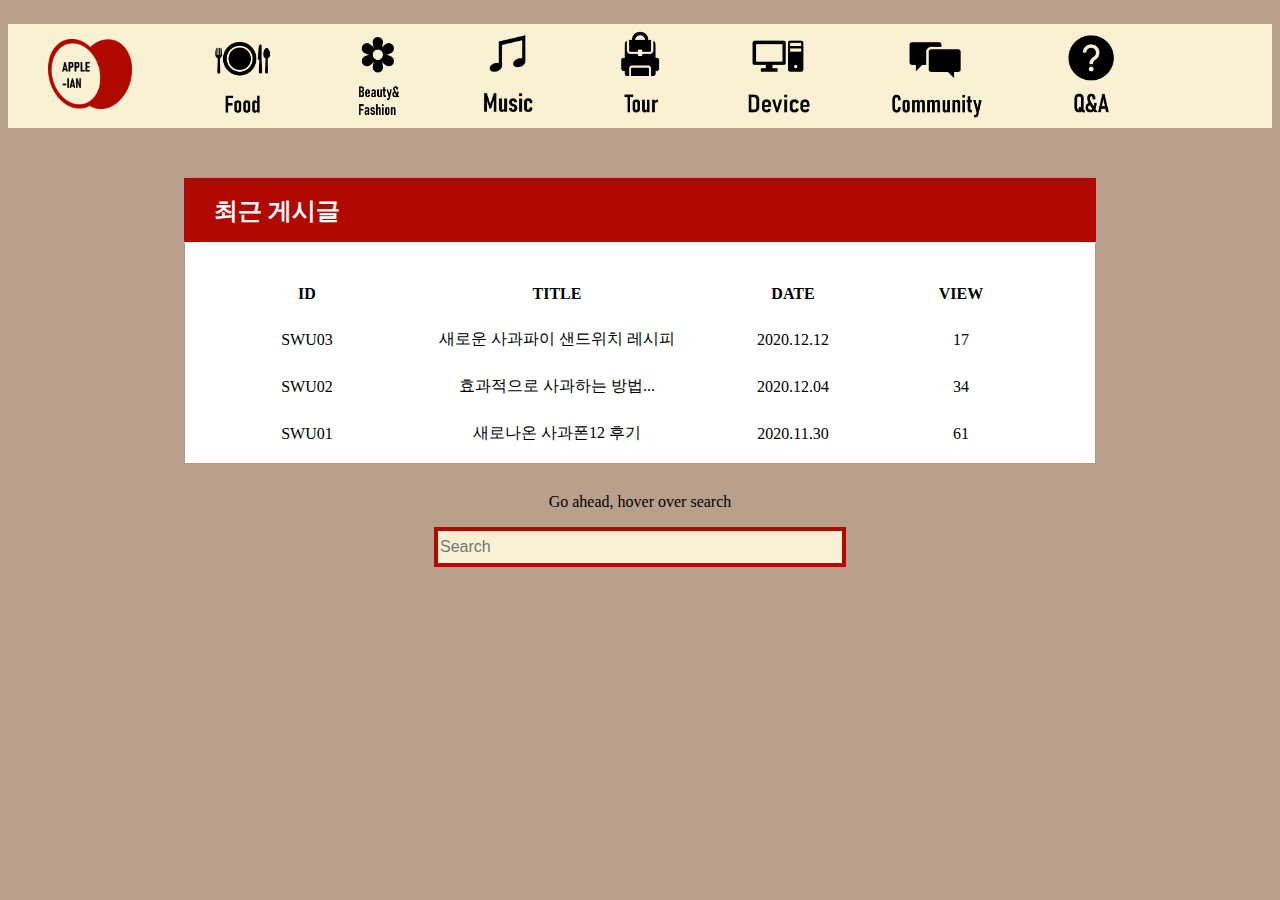
<file: 2017111374정유리/community.html>
<!DOCTYPE html>
<html>
    <head>
        <title>APPLIEAN</title>
        <style>
        .table-wrapper {
        width: 850px;
        background: #fff;
        padding: 20px 30px 5px;
        margin: 30px auto;
        box-shadow: 0 0 1px 0 rgba(0,0,0,.25);
    }
    .table-title .btn-group {
        float: right;
    }
    .table-title .btn {
        min-width: 50px;
        border-radius: 2px;
        border: none;
        padding: 6px 12px;
        font-size: 95%;
        outline: none !important;
        height: 30px;
    }
    .table-title {
        border-bottom: 1px solid #e9e9e9;
        padding-bottom: 15px;
        margin-bottom: 5px;
        background: #AF0900;
        margin: -20px -31px 10px;
        padding: 15px 30px;
        color: #fff;
    }
    .table-title h2 {
        margin: 2px 0 0;
        font-size: 24px;
    }
   
    table.table tr th, table.table tr td {
        border-color: #e9e9e9;
        padding: 12px 40px;
        vertical-align: middle;
        text-align: center;
    }
    table.table tr th:first-child {
        width: 100px;
    }
    table.table tr th:last-child {
        width: 100px;
    }
    
    .search__input{
        width: 400px; height: 30px;
        border: 4px solid #AF0900;
        background: #faf1d4;
        font-size: 16px;
    }
    .search__input:hover{
        width: 400px; height: 30px;
        border: 4px solid #AF0900;
        background: #fff;
        font-size: 16px;
    }
    .search__title{
        font-family: fantasy;
    }
    
    
   
    
    </style>



    </head>
    <body style="background-color: #B8A08D;">
        <link rel="stylesheet" href="style.css">

        <div id="wrapper">
            <header id="header"> 
                <!--img src="img/Logo.png" width="100%"--> 
                <nav class="navigator" >
                    <ul id="nav">
                        
                        <!--li><a href="#menu">MakeUP</a></li>
                        
                        <li><a href="#">Fashion</a></li>
                        <li><a href="#">Music</a></li>
                        <li><a href="#">Food</a></li>
                        <li><a href="#">Story</a></li>
                        <li><a href="#menu">MakeUP</a></li-->
                        <li><a href="index.html"><img style="margin-top: 10px;" src="img/4x/자산 1a.png" height="70px" ></a></li>
                        <li><a href="food.html"><img src="img/4x/자산 3a.png" height="90px"></a></li>
                        <li><a href="bf.html"><img src="img/4x/자산 4a.png" height="90px"></a></li>
                        <li><a href="music.html"><img src="img/4x/자산 5a.png" height="90px"></a></li>
                        <li><a href="tour.html"><img src="img/4x/자산 6a.png" height="90px"></a></li>
                        <li><a href="device.html"><img src="img/4x/자산 7a.png" height="90px"></a></li>
                        <li><a href="community.html"><img src="img/4x/자산 8a.png" height="90px"></a></li>
                        <li><a href="QA.html"><img src="img/4x/자산 9a.png" height="90px"></a></li>
                    </ul>
                </nav>
                

            </header>

            <div class="container">
                    <div class="table-wrapper">
                        <div class="table-title">
                        <div class="row">
                            <div class="col-sm-6"><h2><b>최근 게시글 </b></h2></div>
                        </div>
                    </div>
                    
                        <table class="table table-striped">
                            <div style="text-align: center;">
                            <thead>
                                <tr>
                                    <th>ID</th>
                                    <th>TITLE</th>
                                    <th>DATE</th>
                                    <th>VIEW</th>
                                </tr>
                                
                            </thead>
                    
                            <tbody>
                                <tr>
                                    <td>SWU03</td>
                                    <td>새로운 사과파이 샌드위치 레시피</td>
                                    <td>2020.12.12</td>
                                    <td>
                                         17
                                    </td>
                                </tr>
                                <tr>
                                    <td>SWU02</td>
                                    <td>효과적으로 사과하는 방법...</td>
                                    <td>2020.12.04</td>
                                    <td>
                                        34
                                    </td>
                                </tr>
                                <tr>
                                    <td>SWU01</td>
                                    <td>새로나온 사과폰12 후기</td>
                                    <td>2020.11.30</td>
                                    <td>
                                        61
                                    </td>
                                </tr>
                                <br>
                            </tbody>
                        </div>    
                        </table>
                    
                    
                    </div>
                </div>

                <div class="search__container" style="text-align: center";>
                    <p class="search__title">
                        Go ahead, hover over search
                    </p>
                    <input class="search__input" type="text" placeholder="Search">
                </div>
                    
            

        </div>

    </body>
</html>
</file>
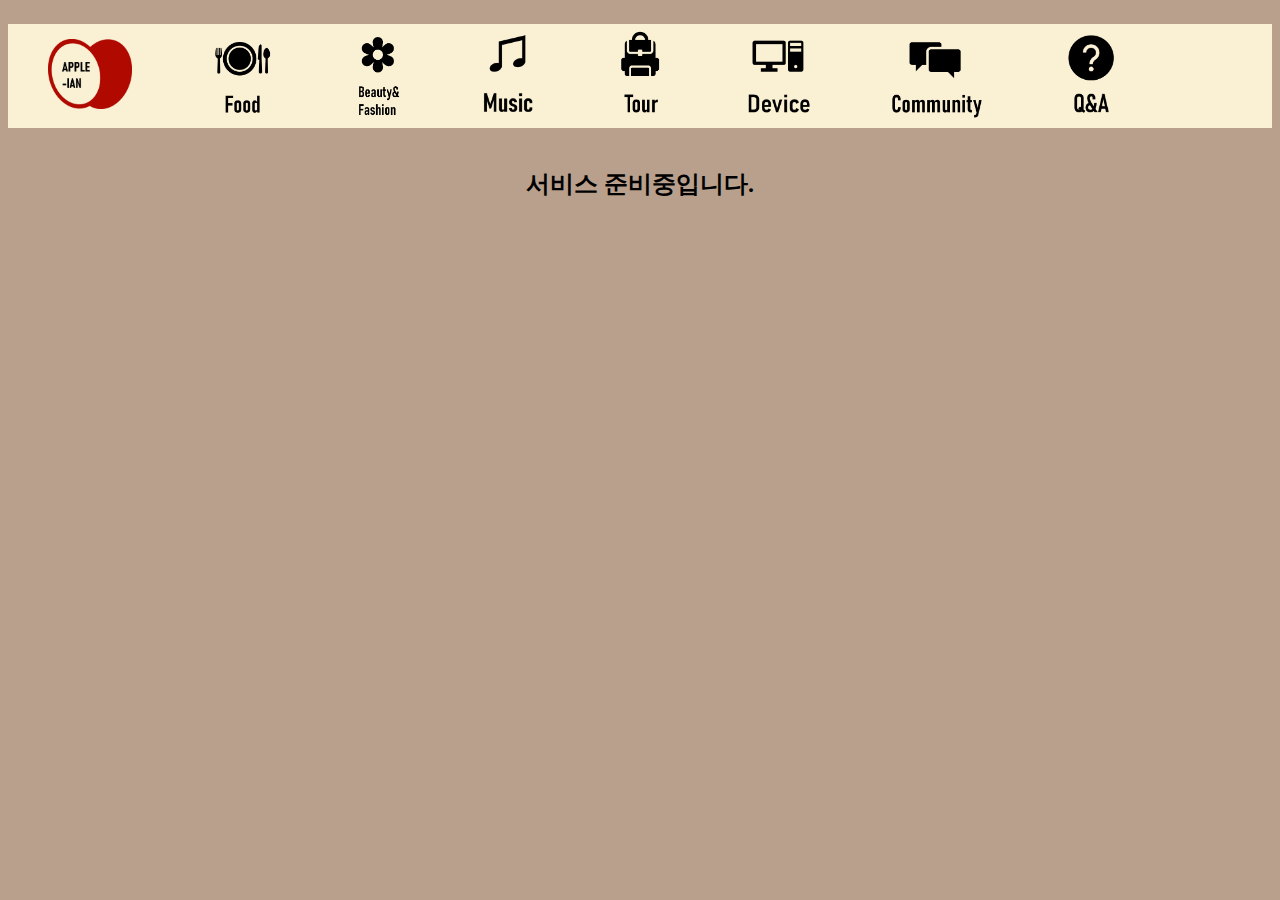
<file: 2017111374정유리/device.html>
<!DOCTYPE html>
<html>
    <head>
        <title>APPLIEAN</title>
        


    </head>
    <body style="background-color: #B8A08D;">
        <link rel="stylesheet" href="style.css">

        <div id="wrapper">
            <header id="header"> 
                <!--img src="img/Logo.png" width="100%"--> 
                <nav class="navigator" >
                    <ul id="nav">
                        
                        <!--li><a href="#menu">MakeUP</a></li>
                        
                        <li><a href="#">Fashion</a></li>
                        <li><a href="#">Music</a></li>
                        <li><a href="#">Food</a></li>
                        <li><a href="#">Story</a></li>
                        <li><a href="#menu">MakeUP</a></li-->   
                        <li><a href="index.html"><img style="margin-top: 10px;" src="img/4x/자산 1a.png" height="70px"></a></li>
                        <li><a href="food.html"><img src="img/4x/자산 3a.png" height="90px"></a></li>
                        <li><a href="bf.html"><img src="img/4x/자산 4a.png" height="90px"></a></li>
                        <li><a href="music.html"><img src="img/4x/자산 5a.png" height="90px"></a></li>
                        <li><a href="tour.html"><img src="img/4x/자산 6a.png" height="90px"></a></li>
                        <li><a href="device.html"><img src="img/4x/자산 7a.png" height="90px"></a></li>
                        <li><a href="community.html"><img src="img/4x/자산 8a.png" height="90px"></a></li>
                        <li><a href="QA.html"><img src="img/4x/자산 9a.png" height="90px"></a></li>
                    </ul>
                </nav>

            </header>
            <div style="text-align: center;">
                <h2>서비스 준비중입니다.</h2>
            </div>
            

        </div>

    </body>
</html>
</file>
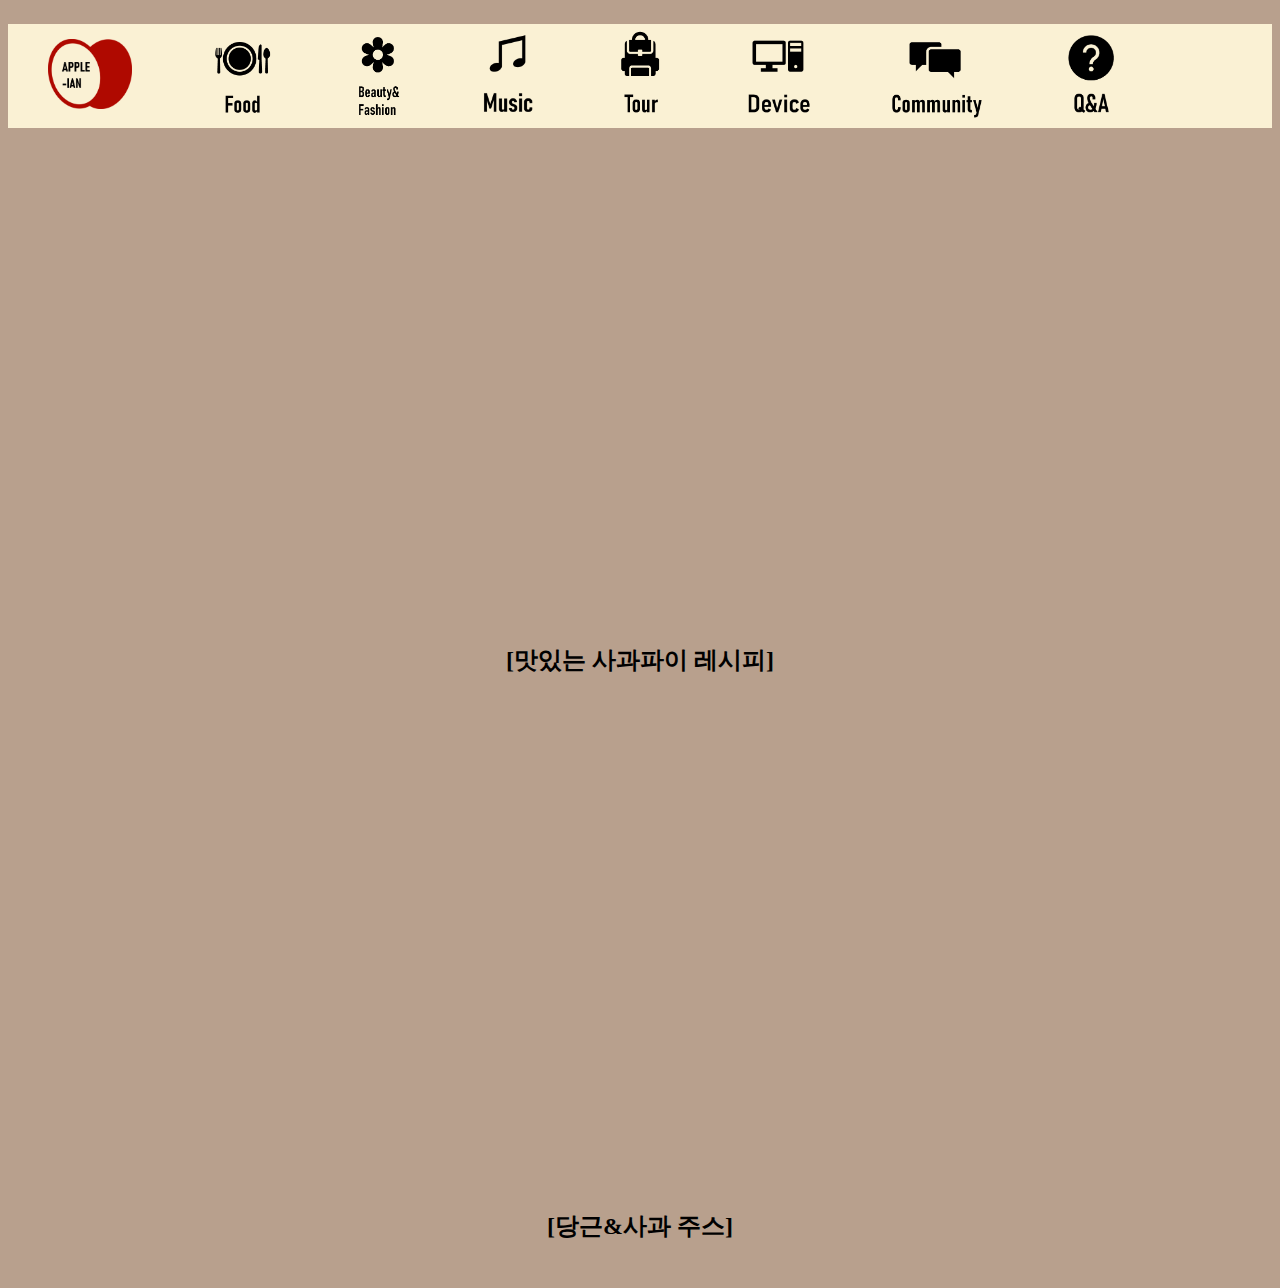
<file: 2017111374정유리/food.html>
<!DOCTYPE html>
<html>
    <head>
        <title>APPLIEAN</title>


    </head>
    <body style="background-color: #B8A08D;">
        <link rel="stylesheet" href="style.css">

        <div id="wrapper">
            <header id="header"> 
                <!--img src="img/Logo.png" width="100%"--> 
                <nav class="navigator" >
                    <ul id="nav">
                        
                        <!--li><a href="#menu">MakeUP</a></li>
                        
                        <li><a href="#">Fashion</a></li>
                        <li><a href="#">Music</a></li>
                        <li><a href="#">Food</a></li>
                        <li><a href="#">Story</a></li>
                        <li><a href="#menu">MakeUP</a></li-->
                        <li><a href="index.html"><img style="margin-top: 10px;" src="img/4x/자산 1a.png" height="70px" ></a></li>
                        <li><a href="food.html"><img src="img/4x/자산 3a.png" height="90px"></a></li>
                        <li><a href="bf.html"><img src="img/4x/자산 4a.png" height="90px"></a></li>
                        <li><a href="music.html"><img src="img/4x/자산 5a.png" height="90px"></a></li>
                        <li><a href="tour.html"><img src="img/4x/자산 6a.png" height="90px"></a></li>
                        <li><a href="device.html"><img src="img/4x/자산 7a.png" height="90px"></a></li>
                        <li><a href="community.html"><img src="img/4x/자산 8a.png" height="90px"></a></li>
                        <li><a href="QA.html"><img src="img/4x/자산 9a.png" height="90px"></a></li>
                    </ul>
                </nav>
                <div id=applepie style="text-align: center;">
                    <iframe width="840" height="472" src="https://www.youtube.com/embed/VixMVI0U87A" frameborder="0" allow="accelerometer; autoplay; clipboard-write; encrypted-media; gyroscope; picture-in-picture" allowfullscreen></iframe>
                    <br>
                    <h2>[맛있는 사과파이 레시피]</h2>
                    <br>
                </div>
                <div id=applepie style="text-align: center;">
                    <iframe width="840" height="472" src="https://www.youtube.com/embed/Lpa8a0VWpSM" frameborder="0" allow="accelerometer; autoplay; clipboard-write; encrypted-media; gyroscope; picture-in-picture" allowfullscreen></iframe>
                    <br>
                    <h2>[당근&사과 주스]</h2>
                    <br>
                </div>
            </header>
            

        </div>

    </body>
</html>
</file>
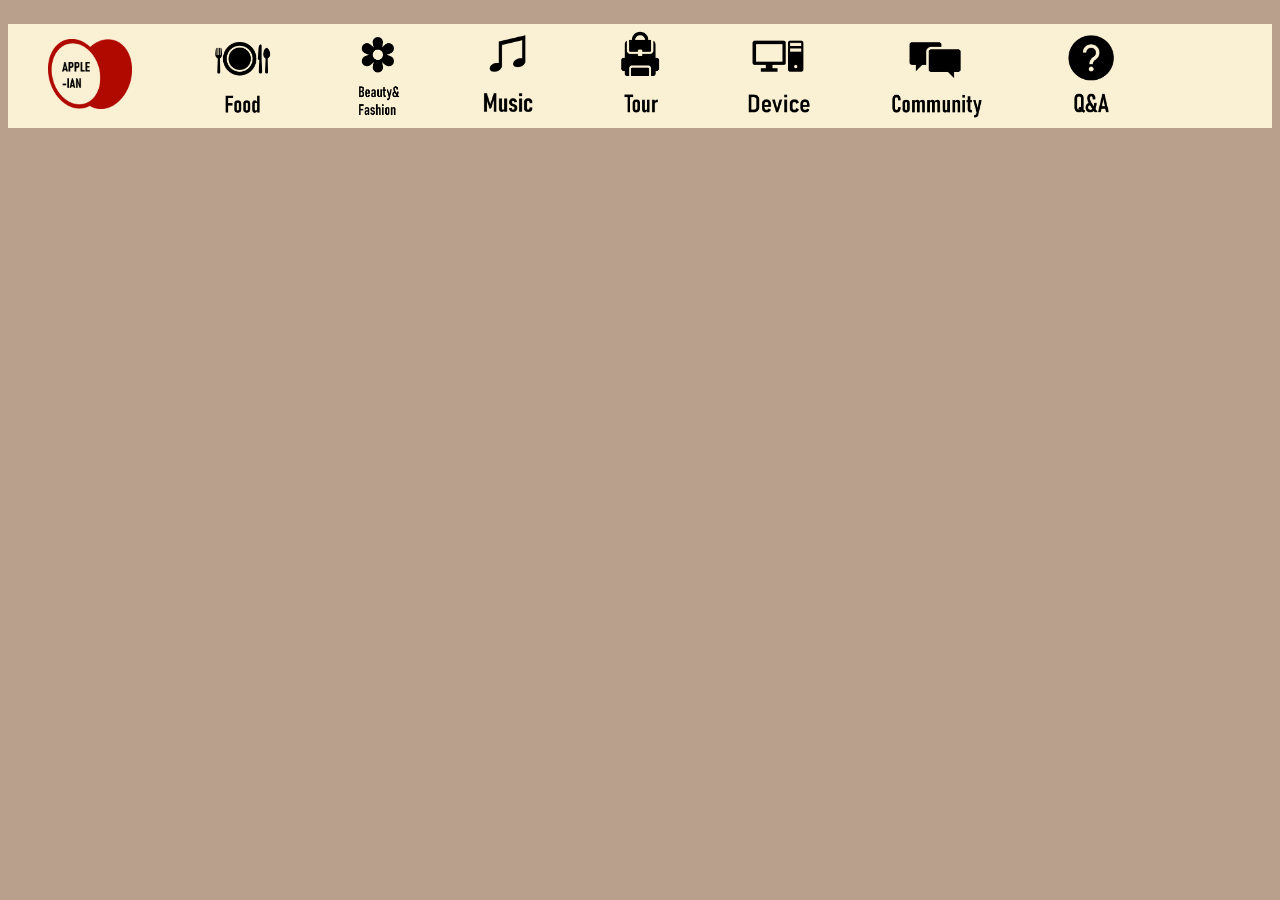
<file: 2017111374정유리/music.html>
<!DOCTYPE html>
<html>
    <head>
        <title>APPLIEAN</title>


    </head>
    <body style="background-color: #B8A08D;">
        <link rel="stylesheet" href="style.css">

        <div id="wrapper">
            <header id="header"> 
                <!--img src="img/Logo.png" width="100%"--> 
                <nav class="navigator" >
                    <ul id="nav">
                        
                        <!--li><a href="#menu">MakeUP</a></li>
                        
                        <li><a href="#">Fashion</a></li>
                        <li><a href="#">Music</a></li>
                        <li><a href="#">Food</a></li>
                        <li><a href="#">Story</a></li>
                        <li><a href="#menu">MakeUP</a></li-->   
                        <li><a href="index.html"><img style="margin-top: 10px;" src="img/4x/자산 1a.png" height="70px"></a></li>
                        <li><a href="food.html"><img src="img/4x/자산 3a.png" height="90px"></a></li>
                        <li><a href="bf.html"><img src="img/4x/자산 4a.png" height="90px"></a></li>
                        <li><a href="music.html"><img src="img/4x/자산 5a.png" height="90px"></a></li>
                        <li><a href="tour.html"><img src="img/4x/자산 6a.png" height="90px"></a></li>
                        <li><a href="device.html"><img src="img/4x/자산 7a.png" height="90px"></a></li>
                        <li><a href="community.html"><img src="img/4x/자산 8a.png" height="90px"></a></li>
                        <li><a href="QA.html"><img src="img/4x/자산 9a.png" height="90px"></a></li>
                    </ul>
                </nav>

            </header>
            <div id=gf_apple style="text-align: center;">
                <iframe width="560" height="315" src="https://www.youtube.com/embed/XQSse3b2ge4" frameborder="0" allow="accelerometer; autoplay; clipboard-write; encrypted-media; gyroscope; picture-in-picture" allowfullscreen></iframe>
            </div>
            <div id=appsong style="text-align: center; padding-top: 10px;">
                <iframe width="560" height="315" src="https://www.youtube.com/embed/Op2cgIDis8A" frameborder="0" allow="accelerometer; autoplay; clipboard-write; encrypted-media; gyroscope; picture-in-picture" allowfullscreen></iframe>
            </div>
        </div>

    </body>
</html>
</file>
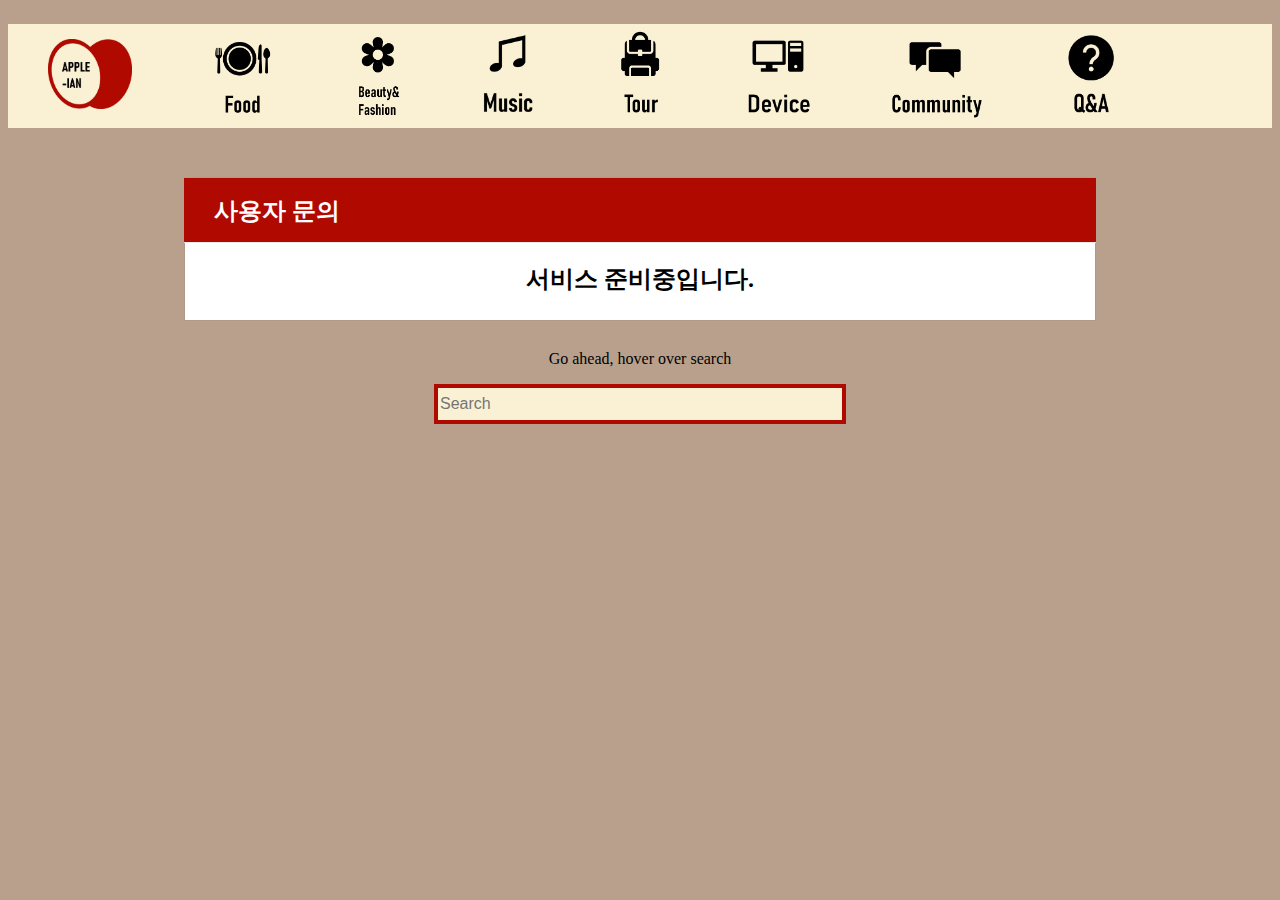
<file: 2017111374정유리/QA.html>
<!DOCTYPE html>
<html>
    <head>
        <title>APPLIEAN</title>
        <style>
        .table-wrapper {
        width: 850px;
        background: #fff;
        padding: 20px 30px 5px;
        margin: 30px auto;
        box-shadow: 0 0 1px 0 rgba(0,0,0,.25);
    }
    .table-title .btn-group {
        float: right;
    }
    .table-title .btn {
        min-width: 50px;
        border-radius: 2px;
        border: none;
        padding: 6px 12px;
        font-size: 95%;
        outline: none !important;
        height: 30px;
    }
    .table-title {
        border-bottom: 1px solid #e9e9e9;
        padding-bottom: 15px;
        margin-bottom: 5px;
        background: #AF0900;
        margin: -20px -31px 10px;
        padding: 15px 30px;
        color: #fff;
    }
    .table-title h2 {
        margin: 2px 0 0;
        font-size: 24px;
    }
   
    table.table tr th, table.table tr td {
        border-color: #e9e9e9;
        padding: 12px 40px;
        vertical-align: middle;
        text-align: center;
    }
    table.table tr th:first-child {
        width: 100px;
    }
    table.table tr th:last-child {
        width: 100px;
    }
    
    .search__input{
        width: 400px; height: 30px;
        border: 4px solid #AF0900;
        background: #faf1d4;
        font-size: 16px;
    }
    .search__input:hover{
        width: 400px; height: 30px;
        border: 4px solid #AF0900;
        background: #fff;
        font-size: 16px;
    }
    .search__title{
        font-family: fantasy;
    }
    
    
   
    
    </style>



    </head>
    <body style="background-color: #B8A08D;">
        <link rel="stylesheet" href="style.css">

        <div id="wrapper">
            <header id="header"> 
                <!--img src="img/Logo.png" width="100%"--> 
                <nav class="navigator" >
                    <ul id="nav">
                        
                        <!--li><a href="#menu">MakeUP</a></li>
                        
                        <li><a href="#">Fashion</a></li>
                        <li><a href="#">Music</a></li>
                        <li><a href="#">Food</a></li>
                        <li><a href="#">Story</a></li>
                        <li><a href="#menu">MakeUP</a></li-->
                        <li><a href="index.html"><img style="margin-top: 10px;" src="img/4x/자산 1a.png" height="70px" ></a></li>
                        <li><a href="food.html"><img src="img/4x/자산 3a.png" height="90px"></a></li>
                        <li><a href="bf.html"><img src="img/4x/자산 4a.png" height="90px"></a></li>
                        <li><a href="music.html"><img src="img/4x/자산 5a.png" height="90px"></a></li>
                        <li><a href="tour.html"><img src="img/4x/자산 6a.png" height="90px"></a></li>
                        <li><a href="device.html"><img src="img/4x/자산 7a.png" height="90px"></a></li>
                        <li><a href="community.html"><img src="img/4x/자산 8a.png" height="90px"></a></li>
                        <li><a href="QA.html"><img src="img/4x/자산 9a.png" height="90px"></a></li>
                    </ul>
                </nav>
                

            </header>

            <div class="container">
                    <div class="table-wrapper">
                        <div class="table-title">
                        <div class="row">
                            <div class="col-sm-6"><h2><b>사용자 문의</b></h2></div>
                        </div>
                    </div>
                    
                        <table class="table table-striped">
                        <div style="text-align: center;">
                            
                        <h2>서비스 준비중입니다.</h2>        
                        </div>    
                        </table>
                    
                    
                    </div>
                </div>

                <div class="search__container" style="text-align: center";>
                    <p class="search__title">
                        Go ahead, hover over search
                    </p>
                    <input class="search__input" type="text" placeholder="Search">
                </div>
                    
            

        </div>

    </body>
</html>
</file>
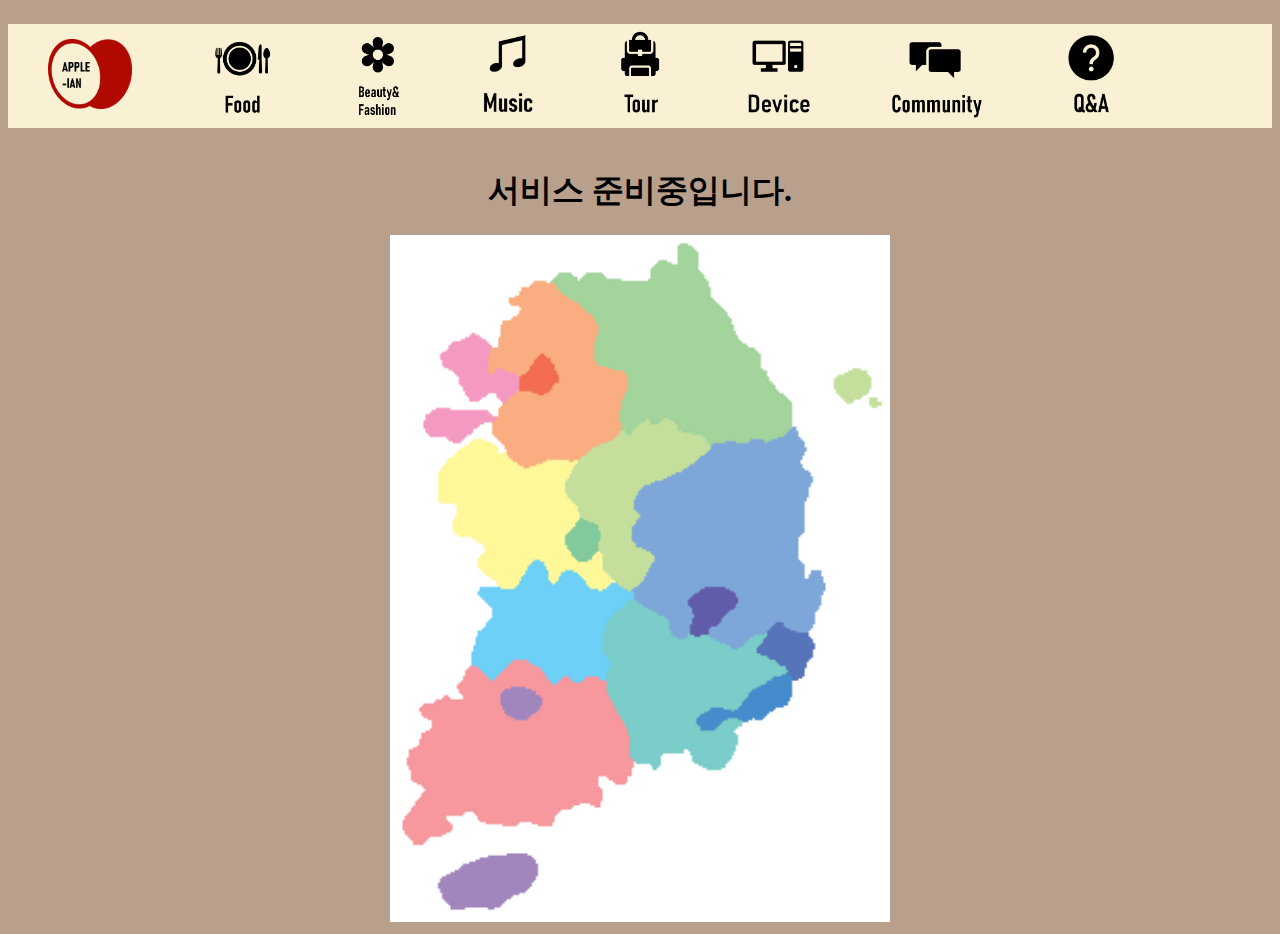
<file: 2017111374정유리/tour.html>
<!DOCTYPE html>
<html>
    <head>
        <title>APPLIEAN</title>


    </head>
    <body style="background-color: #B8A08D;">
        <link rel="stylesheet" href="style.css">

        <div id="wrapper">
            <header id="header"> 
                <!--img src="img/Logo.png" width="100%"--> 
                <nav class="navigator" >
                    <ul id="nav">
                        
                        <!--li><a href="#menu">MakeUP</a></li>
                        
                        <li><a href="#">Fashion</a></li>
                        <li><a href="#">Music</a></li>
                        <li><a href="#">Food</a></li>
                        <li><a href="#">Story</a></li>
                        <li><a href="#menu">MakeUP</a></li-->   
                        <li><a href="index.html"><img style="margin-top: 10px;" src="img/4x/자산 1a.png" height="70px"></a></li>
                        <li><a href="food.html"><img src="img/4x/자산 3a.png" height="90px"></a></li>
                        <li><a href="bf.html"><img src="img/4x/자산 4a.png" height="90px"></a></li>
                        <li><a href="music.html"><img src="img/4x/자산 5a.png" height="90px"></a></li>
                        <li><a href="tour.html"><img src="img/4x/자산 6a.png" height="90px"></a></li>
                        <li><a href="device.html"><img src="img/4x/자산 7a.png" height="90px"></a></li>
                        <li><a href="community.html"><img src="img/4x/자산 8a.png" height="90px"></a></li>
                        <li><a href="QA.html"><img src="img/4x/자산 9a.png" height="90px"></a></li>
                    </ul>
                </nav>

            </header>
            <div style="text-align: center;">
                <h1>서비스 준비중입니다.</h1>
                <img src="img/map.gif" width="500px">
            </div>
            

        </div>

    </body>
</html>
</file>
<file: 2017111374정유리/style.css>
#nav {
    display: inline-block;
    list-style: none;
    width: 100%;
    background: #FAF1D4;
    padding: 0;
    
}

#nav a{
    margin: 10px;
}
  
#nav li{
    float: left;
    margin: 5px 30px;   


}

.body{
    font-family: NanumSquareB;
    src: local('NanumFontSetup_TTF_SQUARE'),
        url('NanumSqareB.ttf') format('truetype');
}
</file>
